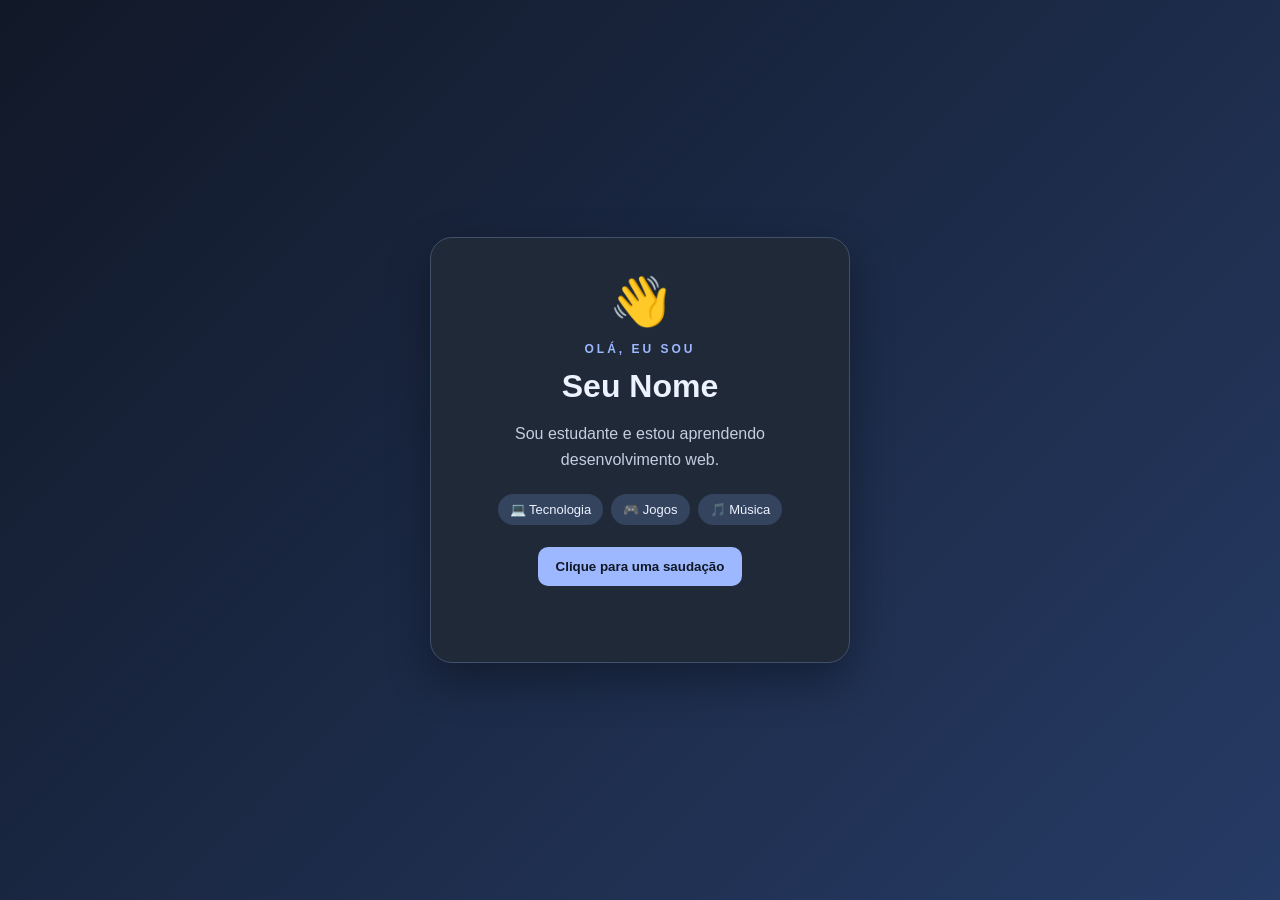
<file: 5-projetos-html-css-js/projeto-1-cartao-apresentacao/index.html>
<!DOCTYPE html>
<html lang="pt-BR">
<head>
  <meta charset="UTF-8">
  <meta name="viewport" content="width=device-width, initial-scale=1.0">
  <title>Meu cartão de apresentação</title>
  <link rel="stylesheet" href="style.css">
</head>
<body>
  <main class="cartao">
    <div class="avatar" aria-hidden="true">👋</div>
    <p class="etiqueta">OLÁ, EU SOU</p>
    <h1>Seu Nome</h1>
    <p class="descricao">Sou estudante e estou aprendendo desenvolvimento web.</p>
    <div class="interesses">
      <span>💻 Tecnologia</span>
      <span>🎮 Jogos</span>
      <span>🎵 Música</span>
    </div>
    <button id="botaoSaudacao">Clique para uma saudação</button>
    <p id="mensagem" class="mensagem" aria-live="polite"></p>
  </main>
  <script src="script.js"></script>
</body>
</html>
</file>
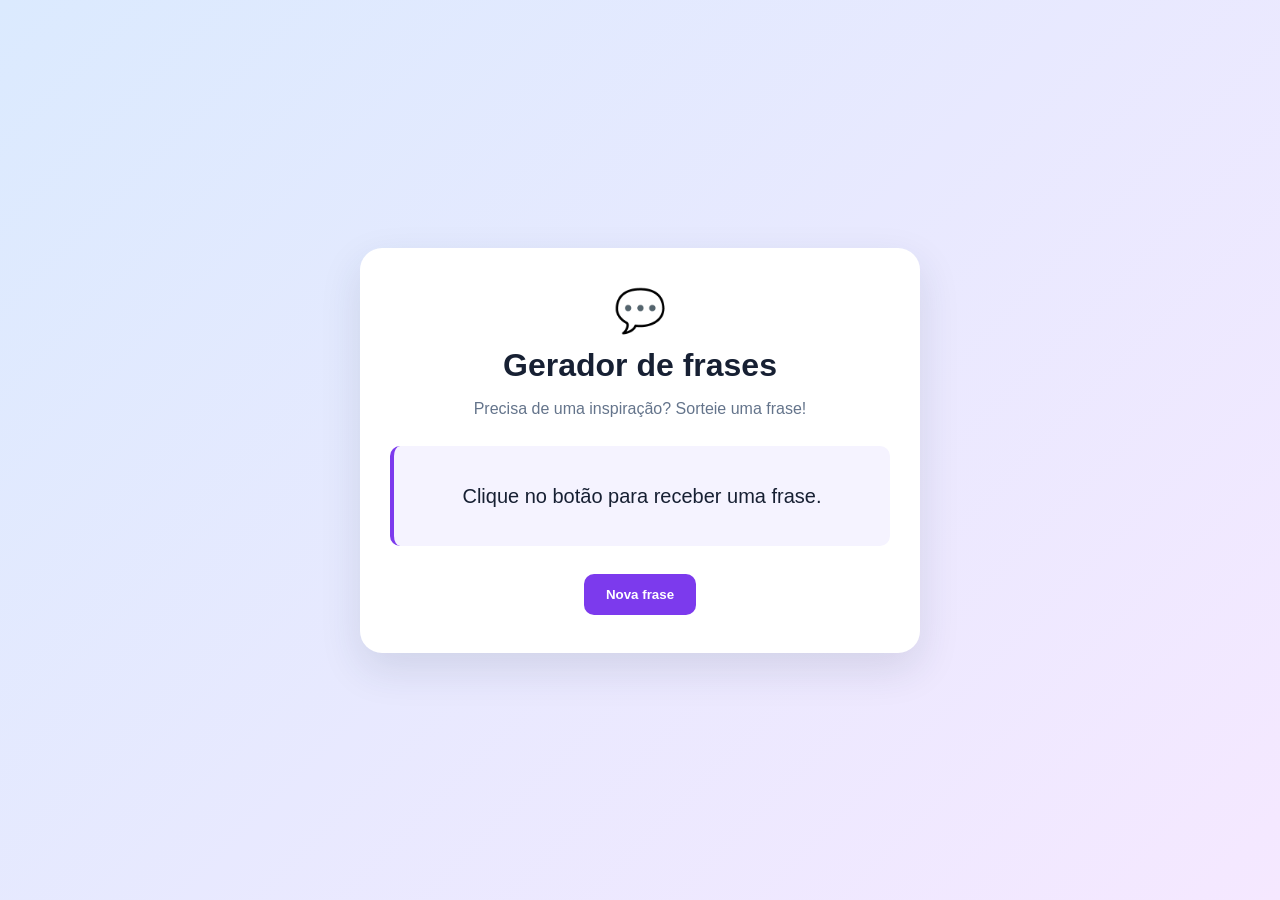
<file: 5-projetos-html-css-js/projeto-2-gerador-de-frases/index.html>
<!DOCTYPE html>
<html lang="pt-BR">
<head>
  <meta charset="UTF-8">
  <meta name="viewport" content="width=device-width, initial-scale=1.0">
  <title>Gerador de frases</title>
  <link rel="stylesheet" href="style.css">
</head>
<body>
  <main class="painel">
    <span class="icone">💬</span>
    <h1>Gerador de frases</h1>
    <p class="instrucao">Precisa de uma inspiração? Sorteie uma frase!</p>
    <blockquote id="frase" aria-live="polite">Clique no botão para receber uma frase.</blockquote>
    <button id="botaoNovaFrase">Nova frase</button>
  </main>
  <script src="script.js"></script>
</body>
</html>
</file>
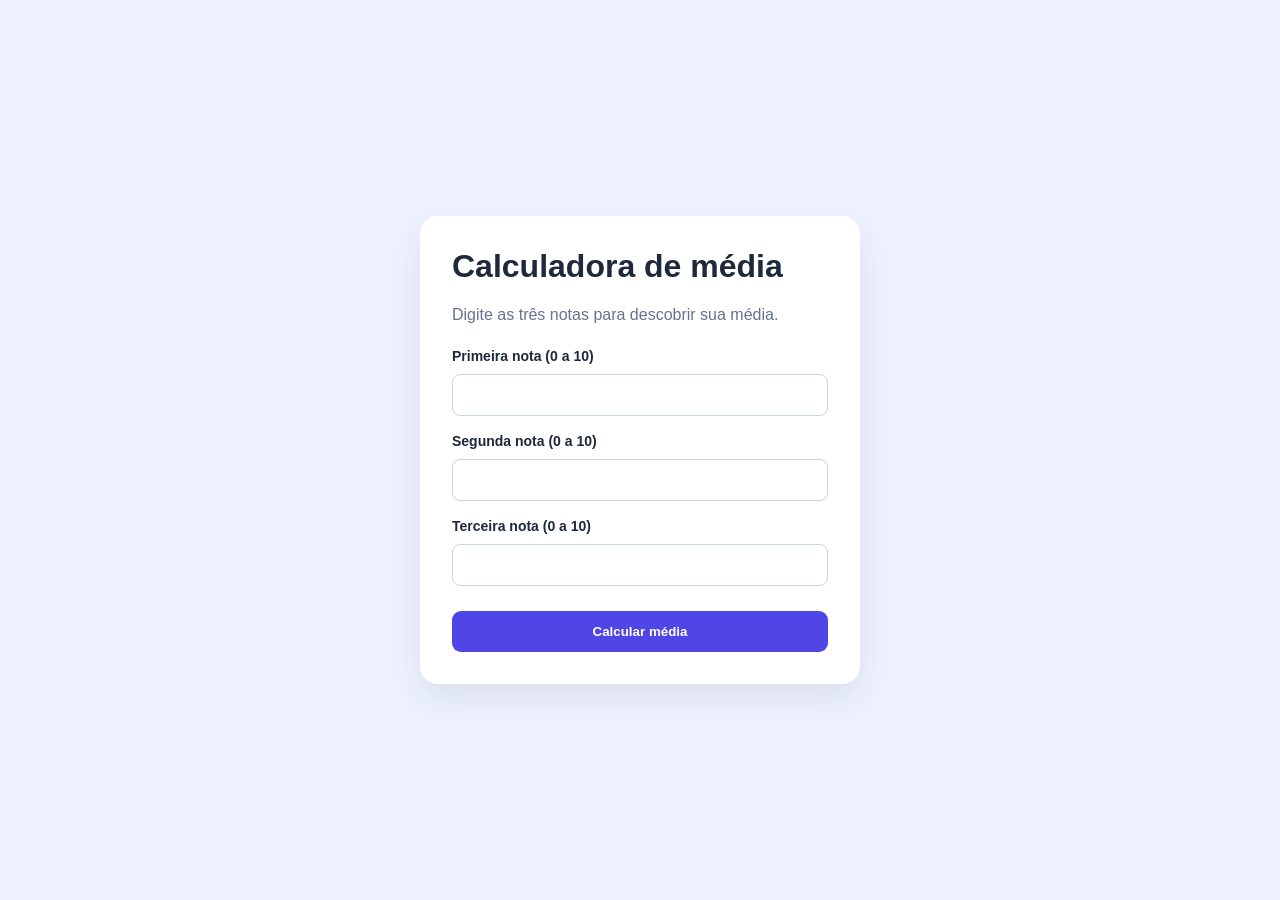
<file: 5-projetos-html-css-js/projeto-3-calculadora-de-media/index.html>
<!DOCTYPE html>
<html lang="pt-BR">
<head>
  <meta charset="UTF-8">
  <meta name="viewport" content="width=device-width, initial-scale=1.0">
  <title>Calculadora de média</title>
  <link rel="stylesheet" href="style.css">
</head>
<body>
  <main class="painel">
    <h1>Calculadora de média</h1>
    <p>Digite as três notas para descobrir sua média.</p>
    <form id="formulario">
      <label for="nota1">Primeira nota (0 a 10)</label>
      <input id="nota1" type="number" min="0" max="10" step="0.1" required>
      <label for="nota2">Segunda nota (0 a 10)</label>
      <input id="nota2" type="number" min="0" max="10" step="0.1" required>
      <label for="nota3">Terceira nota (0 a 10)</label>
      <input id="nota3" type="number" min="0" max="10" step="0.1" required>
      <button type="submit">Calcular média</button>
    </form>
    <section id="resultado" class="resultado" aria-live="polite"></section>
  </main>
  <script src="script.js"></script>
</body>
</html>
</file>
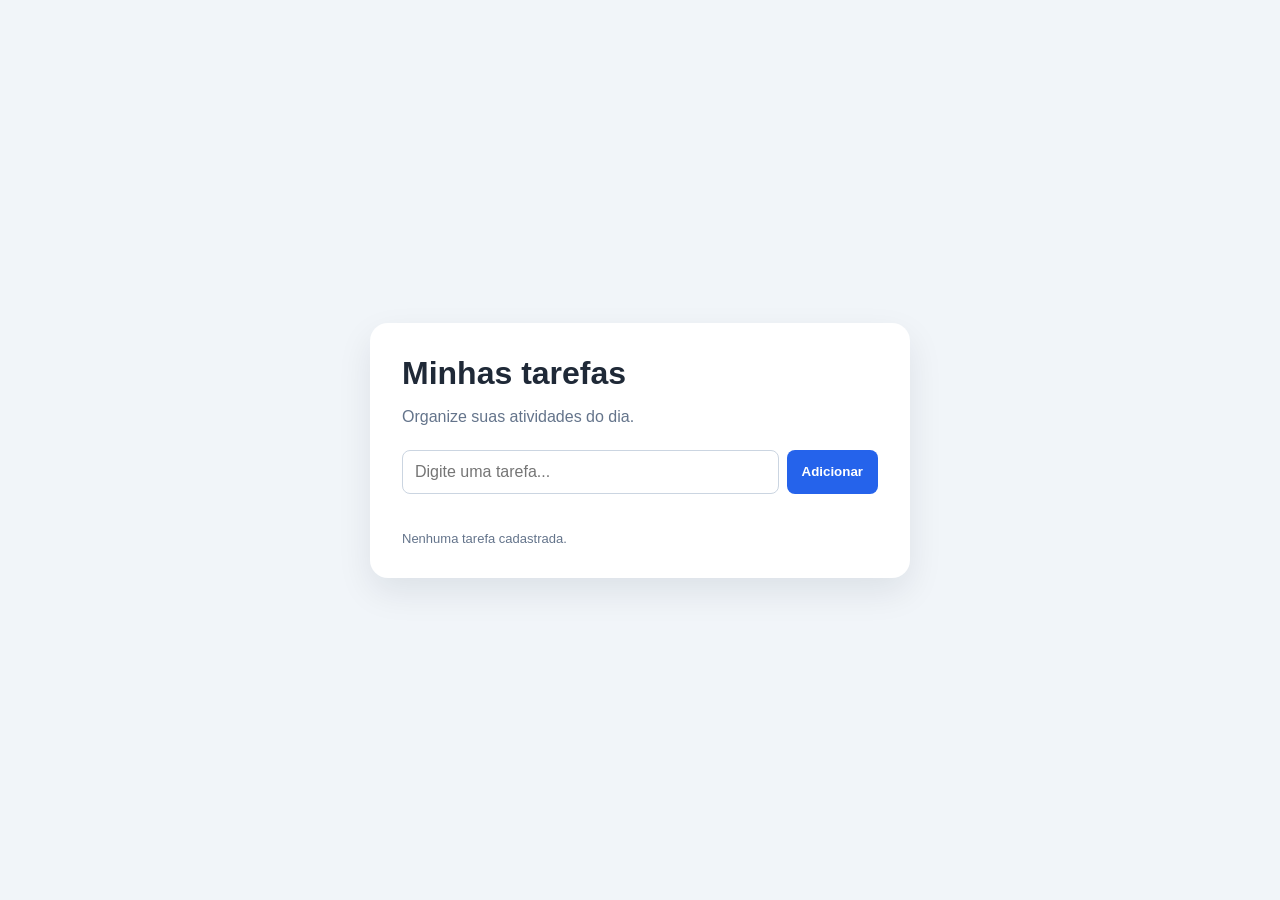
<file: 5-projetos-html-css-js/projeto-4-lista-de-tarefas/index.html>
<!DOCTYPE html>
<html lang="pt-BR">
<head>
  <meta charset="UTF-8">
  <meta name="viewport" content="width=device-width, initial-scale=1.0">
  <title>Lista de tarefas</title>
  <link rel="stylesheet" href="style.css">
</head>
<body>
  <main class="painel">
    <h1>Minhas tarefas</h1>
    <p>Organize suas atividades do dia.</p>
    <form id="formulario">
      <label class="sr-only" for="campoTarefa">Nova tarefa</label>
      <input id="campoTarefa" type="text" placeholder="Digite uma tarefa..." maxlength="100" required>
      <button type="submit">Adicionar</button>
    </form>
    <ul id="listaTarefas"></ul>
    <p id="contador" aria-live="polite">Nenhuma tarefa cadastrada.</p>
  </main>
  <script src="script.js"></script>
</body>
</html>
</file>
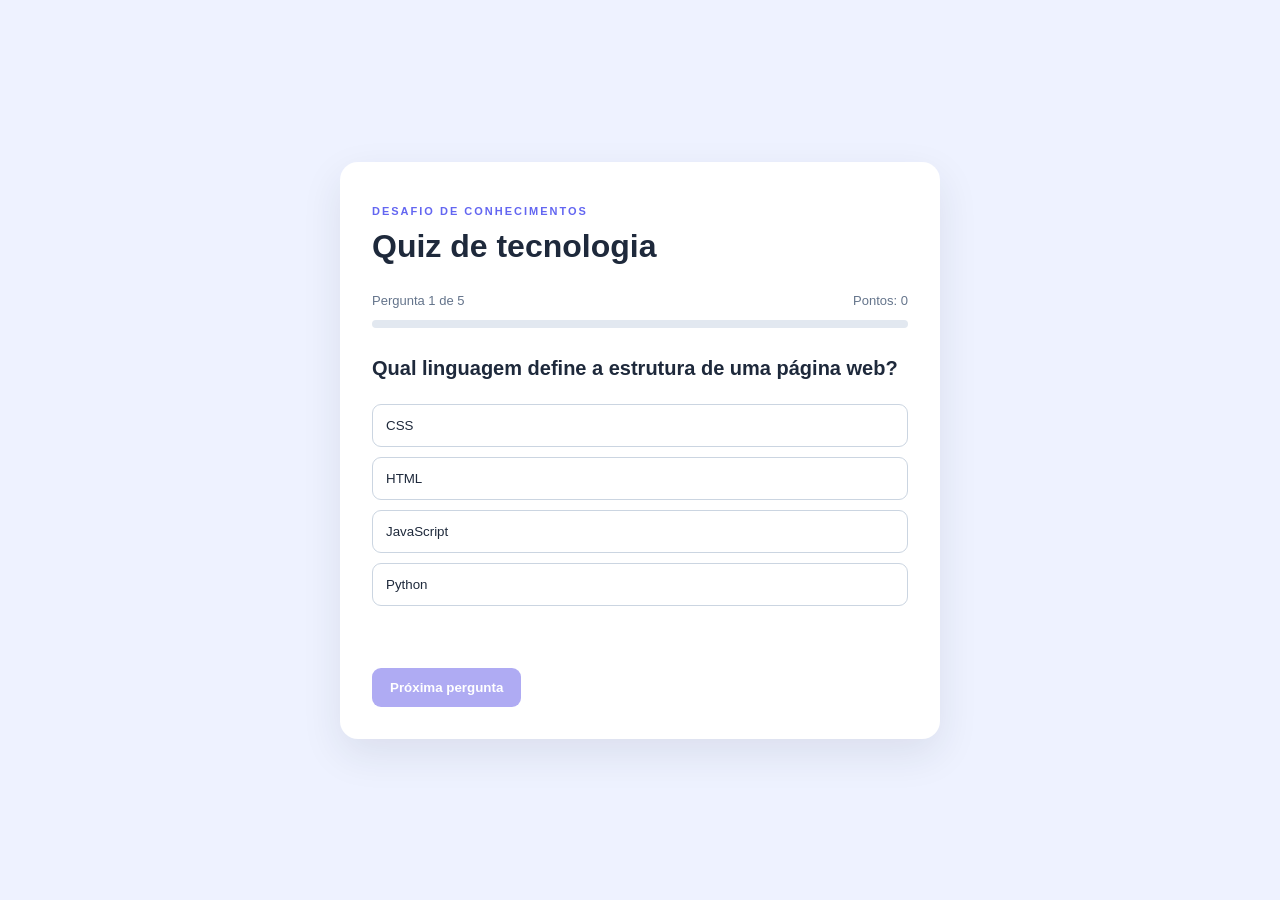
<file: 5-projetos-html-css-js/projeto-5-quiz-de-disciplina/index.html>
<!DOCTYPE html>
<html lang="pt-BR">
<head>
  <meta charset="UTF-8">
  <meta name="viewport" content="width=device-width, initial-scale=1.0">
  <title>Quiz de disciplina</title>
  <link rel="stylesheet" href="style.css">
</head>
<body>
  <main class="painel">
    <header>
      <p class="etiqueta">DESAFIO DE CONHECIMENTOS</p>
      <h1>Quiz de tecnologia</h1>
    </header>
    <div id="areaQuiz">
      <div class="linha-progresso">
        <span id="numeroPergunta">Pergunta 1 de 5</span>
        <span id="pontuacao">Pontos: 0</span>
      </div>
      <div class="trilho"><div id="barraProgresso"></div></div>
      <h2 id="pergunta"></h2>
      <div id="alternativas" class="alternativas"></div>
      <p id="feedback" aria-live="polite"></p>
      <button id="botaoProxima" disabled>Próxima pergunta</button>
    </div>
    <section id="resultadoFinal" class="resultado-final" hidden>
      <h2>Quiz finalizado!</h2>
      <p id="mensagemFinal"></p>
      <button id="botaoReiniciar">Tentar novamente</button>
    </section>
  </main>
  <script src="script.js"></script>
</body>
</html>
</file>
<file: 5-projetos-html-css-js/projeto-1-cartao-apresentacao/style.css>
* { box-sizing: border-box; }
body {
  margin: 0; min-height: 100vh; display: grid; place-items: center;
  padding: 24px; font-family: Arial, sans-serif; color: #edf2ff;
  background: linear-gradient(135deg, #111827, #263b65);
}
.cartao {
  width: min(100%, 420px); padding: 36px 28px; text-align: center;
  background: #1f2937; border: 1px solid #42516b; border-radius: 22px;
  box-shadow: 0 18px 45px #0005;
}
.avatar { font-size: 48px; margin-bottom: 12px; }
.etiqueta { color: #9db8ff; letter-spacing: 3px; font-size: 12px; font-weight: bold; }
h1 { margin: 8px 0; font-size: 32px; }
.descricao { color: #c5cede; line-height: 1.6; }
.interesses { display: flex; flex-wrap: wrap; justify-content: center; gap: 8px; margin: 22px 0; }
.interesses span { background: #34445f; padding: 8px 12px; border-radius: 20px; font-size: 13px; }
button {
  border: 0; border-radius: 10px; padding: 12px 18px; cursor: pointer;
  color: #101827; background: #9db8ff; font-weight: bold;
}
button:hover { background: #c1d1ff; }
.mensagem { min-height: 24px; color: #a9f0c4; margin-bottom: 0; }
</file>
<file: 5-projetos-html-css-js/projeto-2-gerador-de-frases/style.css>
* { box-sizing: border-box; }
body {
  margin: 0; min-height: 100vh; display: grid; place-items: center; padding: 24px;
  font-family: Arial, sans-serif; color: #172033;
  background: linear-gradient(135deg, #dbeafe, #f5e8ff);
}
.painel {
  width: min(100%, 560px); padding: 38px 30px; text-align: center;
  background: white; border-radius: 22px; box-shadow: 0 16px 40px #243b5320;
}
.icone { font-size: 42px; }
h1 { margin: 12px 0 8px; }
.instrucao { color: #64748b; }
blockquote {
  margin: 28px 0; padding: 24px; min-height: 100px; display: grid; place-items: center;
  border-left: 4px solid #7c3aed; background: #f5f3ff; border-radius: 10px;
  font-size: 20px; line-height: 1.5;
}
button {
  border: 0; border-radius: 10px; padding: 13px 22px; background: #7c3aed;
  color: white; font-weight: bold; cursor: pointer;
}
button:hover { background: #6428c5; }
</file>
<file: 5-projetos-html-css-js/projeto-3-calculadora-de-media/style.css>
* { box-sizing: border-box; }
body {
  margin: 0; min-height: 100vh; display: grid; place-items: center; padding: 24px;
  font-family: Arial, sans-serif; background: #eef2ff; color: #1e293b;
}
.painel {
  width: min(100%, 440px); padding: 32px; background: white; border-radius: 18px;
  box-shadow: 0 14px 35px #1e293b18;
}
h1 { margin-top: 0; }
.painel > p { color: #64748b; }
form { display: grid; gap: 10px; margin-top: 24px; }
label { font-weight: bold; font-size: 14px; }
input {
  width: 100%; padding: 11px; border: 1px solid #cbd5e1; border-radius: 8px;
  font: inherit; margin-bottom: 7px;
}
input:focus { outline: 2px solid #818cf8; border-color: transparent; }
button {
  padding: 13px; border: 0; border-radius: 9px; color: white;
  background: #4f46e5; font-weight: bold; cursor: pointer; margin-top: 8px;
}
button:hover { background: #3730a3; }
.resultado { margin-top: 20px; padding: 14px; border-radius: 10px; line-height: 1.6; }
.resultado:empty { display: none; }
.aprovado { background: #dcfce7; color: #166534; }
.recuperacao { background: #fef3c7; color: #92400e; }
.reprovado, .erro { background: #fee2e2; color: #991b1b; }
</file>
<file: 5-projetos-html-css-js/projeto-4-lista-de-tarefas/style.css>
* { box-sizing: border-box; }
body {
  margin: 0; min-height: 100vh; display: grid; place-items: center; padding: 24px;
  font-family: Arial, sans-serif; color: #1f2937; background: #f1f5f9;
}
.painel {
  width: min(100%, 540px); padding: 32px; background: white; border-radius: 18px;
  box-shadow: 0 14px 35px #0f172a16;
}
h1 { margin: 0 0 8px; }
.painel > p { color: #64748b; }
form { display: flex; gap: 8px; margin: 24px 0; }
input {
  min-width: 0; flex: 1; padding: 12px; border: 1px solid #cbd5e1;
  border-radius: 8px; font: inherit;
}
button { border: 0; border-radius: 8px; padding: 11px 15px; cursor: pointer; font-weight: bold; }
form button { color: white; background: #2563eb; }
ul { list-style: none; padding: 0; margin: 0; display: grid; gap: 9px; }
li {
  display: flex; align-items: center; gap: 10px; padding: 11px;
  border: 1px solid #e2e8f0; border-radius: 9px;
}
li span { flex: 1; overflow-wrap: anywhere; }
li.concluida span { color: #94a3b8; text-decoration: line-through; }
.remover { background: #fee2e2; color: #991b1b; }
#contador { font-size: 13px; margin-bottom: 0; }
.sr-only { position: absolute; width: 1px; height: 1px; padding: 0; margin: -1px; overflow: hidden; clip: rect(0,0,0,0); white-space: nowrap; border: 0; }
@media (max-width: 420px) { .painel { padding: 22px; } form { flex-direction: column; } }
</file>
<file: 5-projetos-html-css-js/projeto-5-quiz-de-disciplina/style.css>
* { box-sizing: border-box; }
body {
  margin: 0; min-height: 100vh; display: grid; place-items: center; padding: 24px;
  font-family: Arial, sans-serif; color: #1e293b; background: #eef2ff;
}
.painel {
  width: min(100%, 600px); padding: 32px; background: white; border-radius: 18px;
  box-shadow: 0 15px 40px #1e293b18;
}
.etiqueta { color: #6366f1; font-size: 11px; font-weight: bold; letter-spacing: 2px; }
h1 { margin: 5px 0 28px; }
.linha-progresso { display: flex; justify-content: space-between; gap: 12px; color: #64748b; font-size: 13px; }
.trilho { height: 8px; margin: 12px 0 26px; background: #e2e8f0; border-radius: 10px; overflow: hidden; }
#barraProgresso { height: 100%; width: 0; background: #6366f1; transition: width .25s; }
h2 { font-size: 20px; line-height: 1.4; }
.alternativas { display: grid; gap: 10px; margin: 22px 0; }
.alternativa {
  width: 100%; padding: 13px; text-align: left; border: 1px solid #cbd5e1;
  border-radius: 9px; background: white; color: #1e293b; cursor: pointer;
}
.alternativa:hover:not(:disabled) { border-color: #6366f1; background: #eef2ff; }
.alternativa:disabled { cursor: default; opacity: 1; }
.alternativa.correta { border-color: #16a34a; background: #dcfce7; }
.alternativa.errada { border-color: #dc2626; background: #fee2e2; }
#feedback { min-height: 24px; font-weight: bold; }
button#botaoProxima, #botaoReiniciar {
  padding: 12px 18px; border: 0; border-radius: 9px; color: white;
  background: #4f46e5; font-weight: bold; cursor: pointer;
}
button:disabled { opacity: .45; cursor: not-allowed; }
.resultado-final { padding: 24px; text-align: center; background: #eef2ff; border-radius: 12px; }
@media (max-width: 420px) { .painel { padding: 22px; } }
</file>
